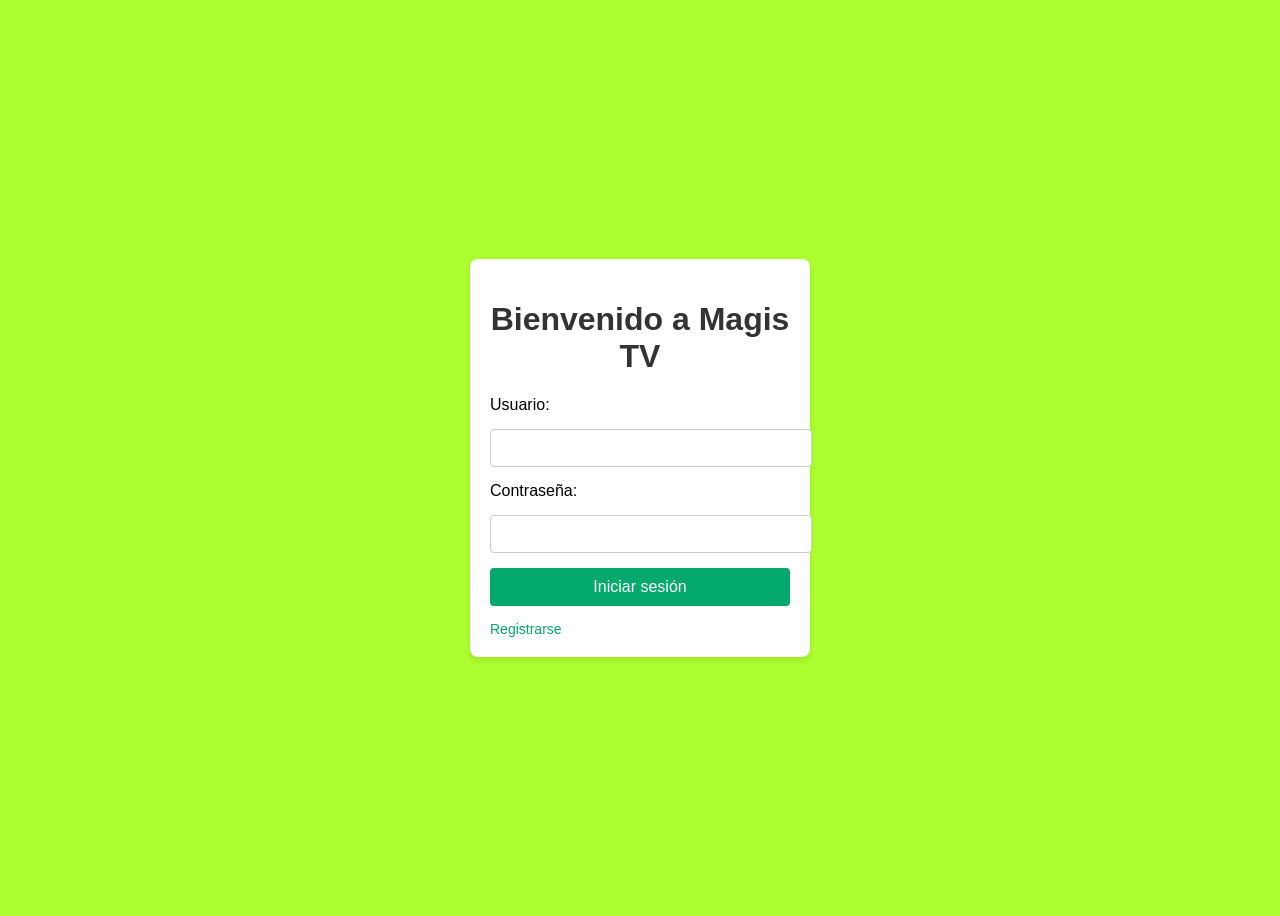
<file: login.html>
<!DOCTYPE html>
<html lang="es">
<head>
    <meta charset="UTF-8">
    <meta name="viewport" content="width=device-width, initial-scale=1.0">
    <title>Login - Magis TV</title>
    <link rel="stylesheet" href="styles.css">
</head>
<body>
    <div class="container">
        <h1>Bienvenido a Magis TV</h1>
        <form action="verificador.php" method="POST">
            <label for="username">Usuario:</label>
            <input type="text" id="username" name="username" required>

            <label for="password">Contraseña:</label>
            <input type="password" id="password" name="password" required>

            <button type="submit">Iniciar sesión</button>

            <div class="button-container">
                <a href="register.html">Registrarse</a>
            </div>
        </form>
    </div>
</body>
</html>
</file>
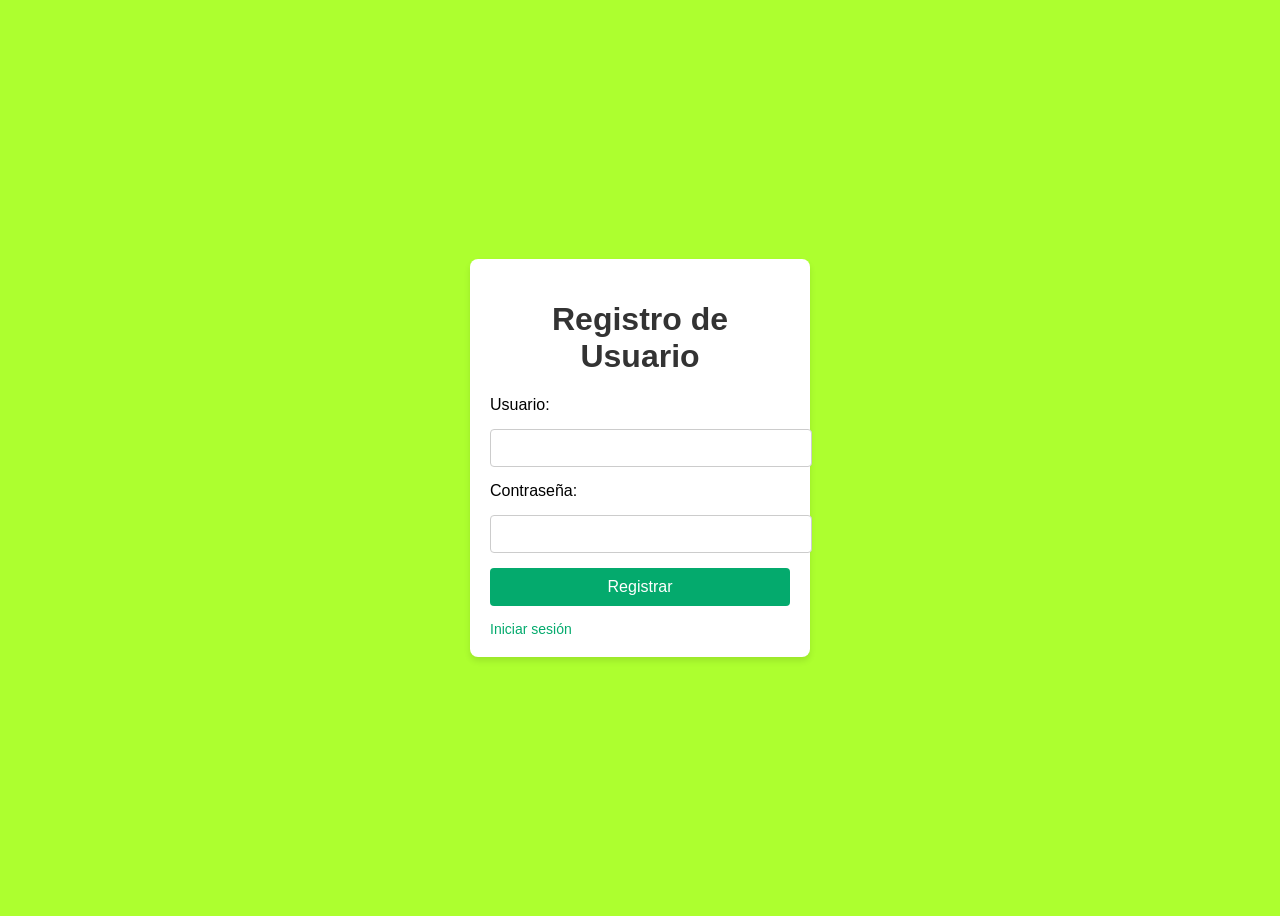
<file: register.html>
<!DOCTYPE html>
<html lang="es">
<head>
    <meta charset="UTF-8">
    <meta name="viewport" content="width=device-width, initial-scale=1.0">
    <title>Registro - Magis TV</title>
    <link rel="stylesheet" href="styles.css">
</head>
<body>
    <div class="container">
        <h1>Registro de Usuario</h1>
        <form action="register.php" method="POST">
            <label for="username">Usuario:</label>
            <input type="text" id="username" name="username" required>

            <label for="password">Contraseña:</label>
            <input type="password" id="password" name="password" required>

            <button type="submit">Registrar</button>

            <div class="button-container">
                <a href="login.html">Iniciar sesión</a>
            </div>
        </form>
    </div>
</body>
</html>
</file>
<file: styles.css>
/* Estilos Generales */
body {
    font-family: Arial, sans-serif;
    background-color: greenyellow;.
    margin: 0;
    padding: 0;
    display: flex;
    justify-content: center;
    align-items: center;
    height: 100vh;
}

.container {
    background-color: #fff;
    padding: 20px;
    border-radius: 8px;
    box-shadow: 0 4px 6px rgba(0, 0, 0, 0.1);
    width: 300px;
}

h1, h2 {
    text-align: center;
    color: #333;
}

/* Estilo para los formularios */
form {
    display: flex;
    flex-direction: column;
    gap: 15px;
}

input[type="text"], input[type="password"] {
    padding: 10px;
    border: 1px solid #ccc;
    border-radius: 4px;
    font-size: 14px;
    width: 100%;
}

button {
    padding: 10px;
    background-color: #04AA6D;
    color: white;
    border: none;
    border-radius: 4px;
    cursor: pointer;
    font-size: 16px;
    transition: background-color 0.3s;
}

button:hover {
    background-color: #45a049;
}

button:focus {
    outline: none;
}

/* Estilo para los enlaces */
a {
    text-decoration: none;
    color: #04AA6D;
    text-align: center;
    font-size: 14px;
}

a:hover {
    text-decoration: underline;
}

/* Estilo para el contenedor de los botones adicionales */
.button-container {
    display: flex;
    justify-content: space-between;
    align-items: center;
}

/* Para dispositivos móviles */
@media (max-width: 480px) {
    .container {
        width: 90%;
    }
}
</file>
